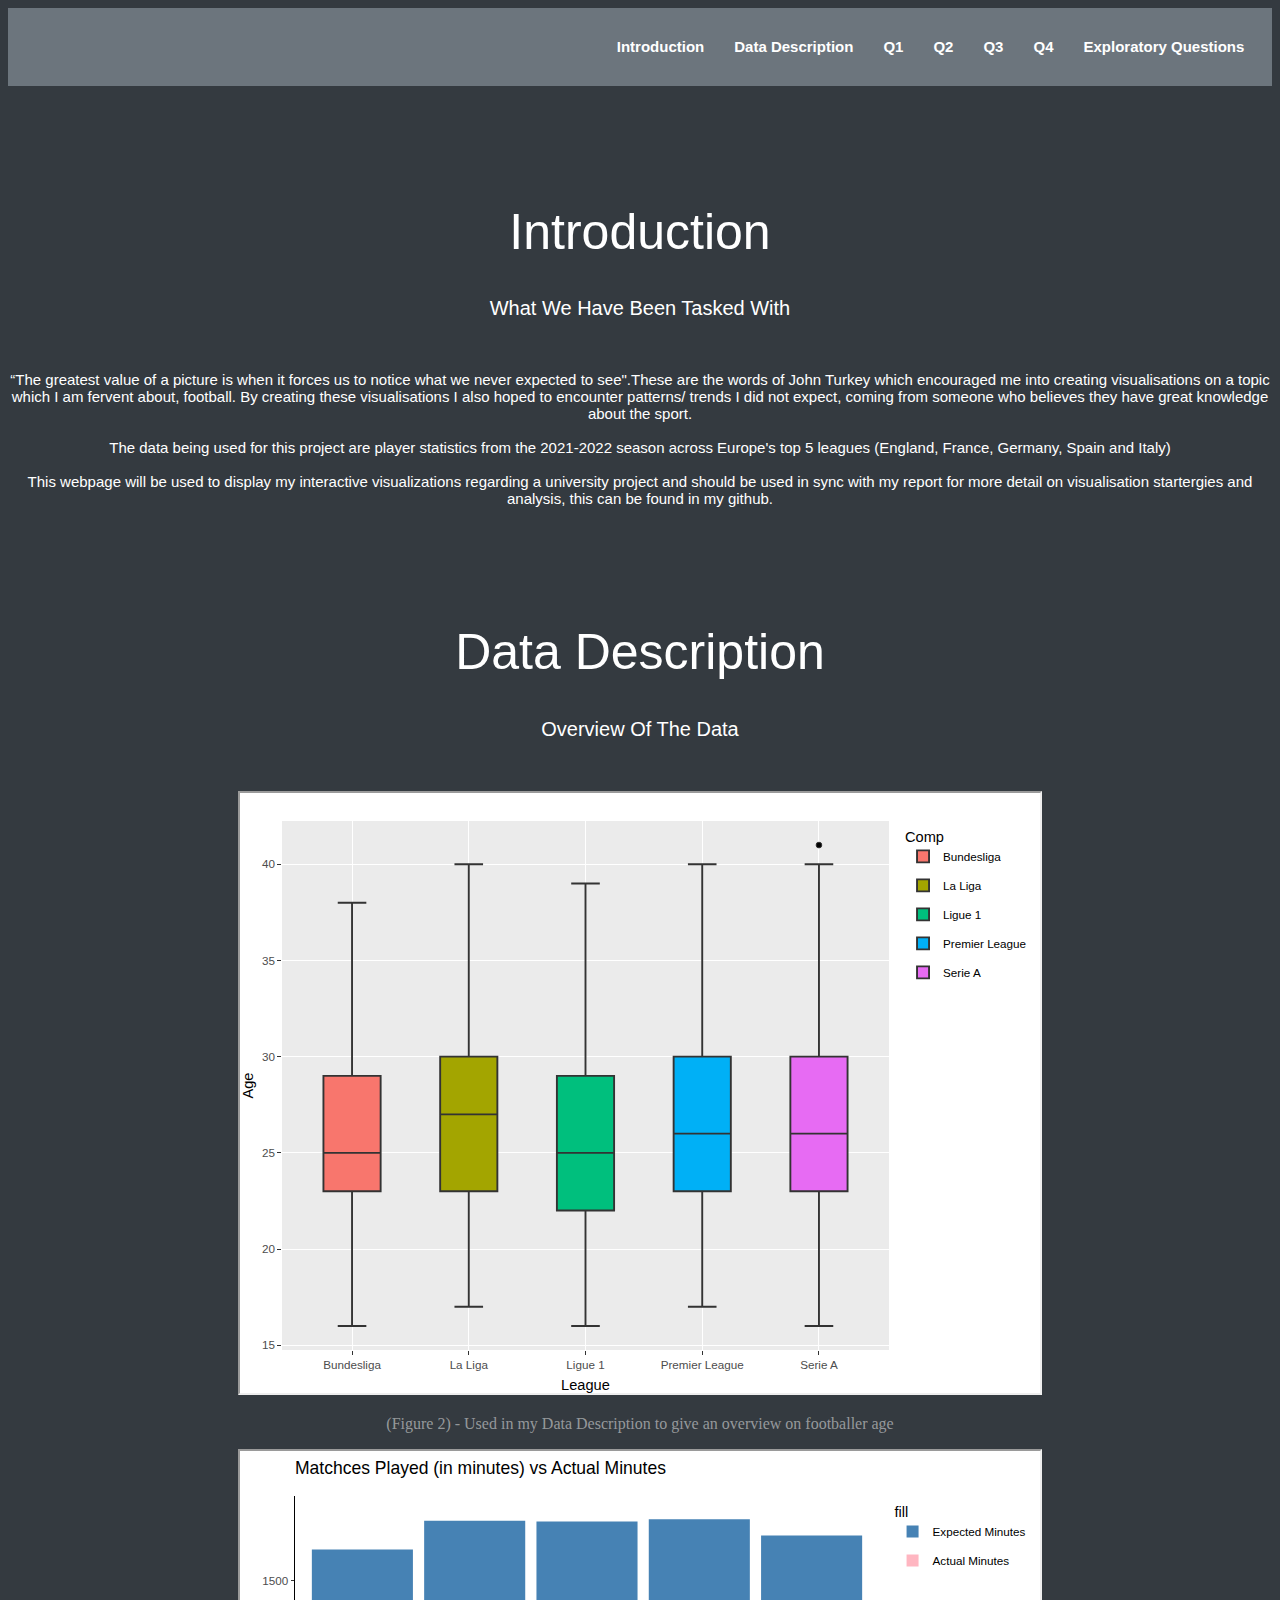
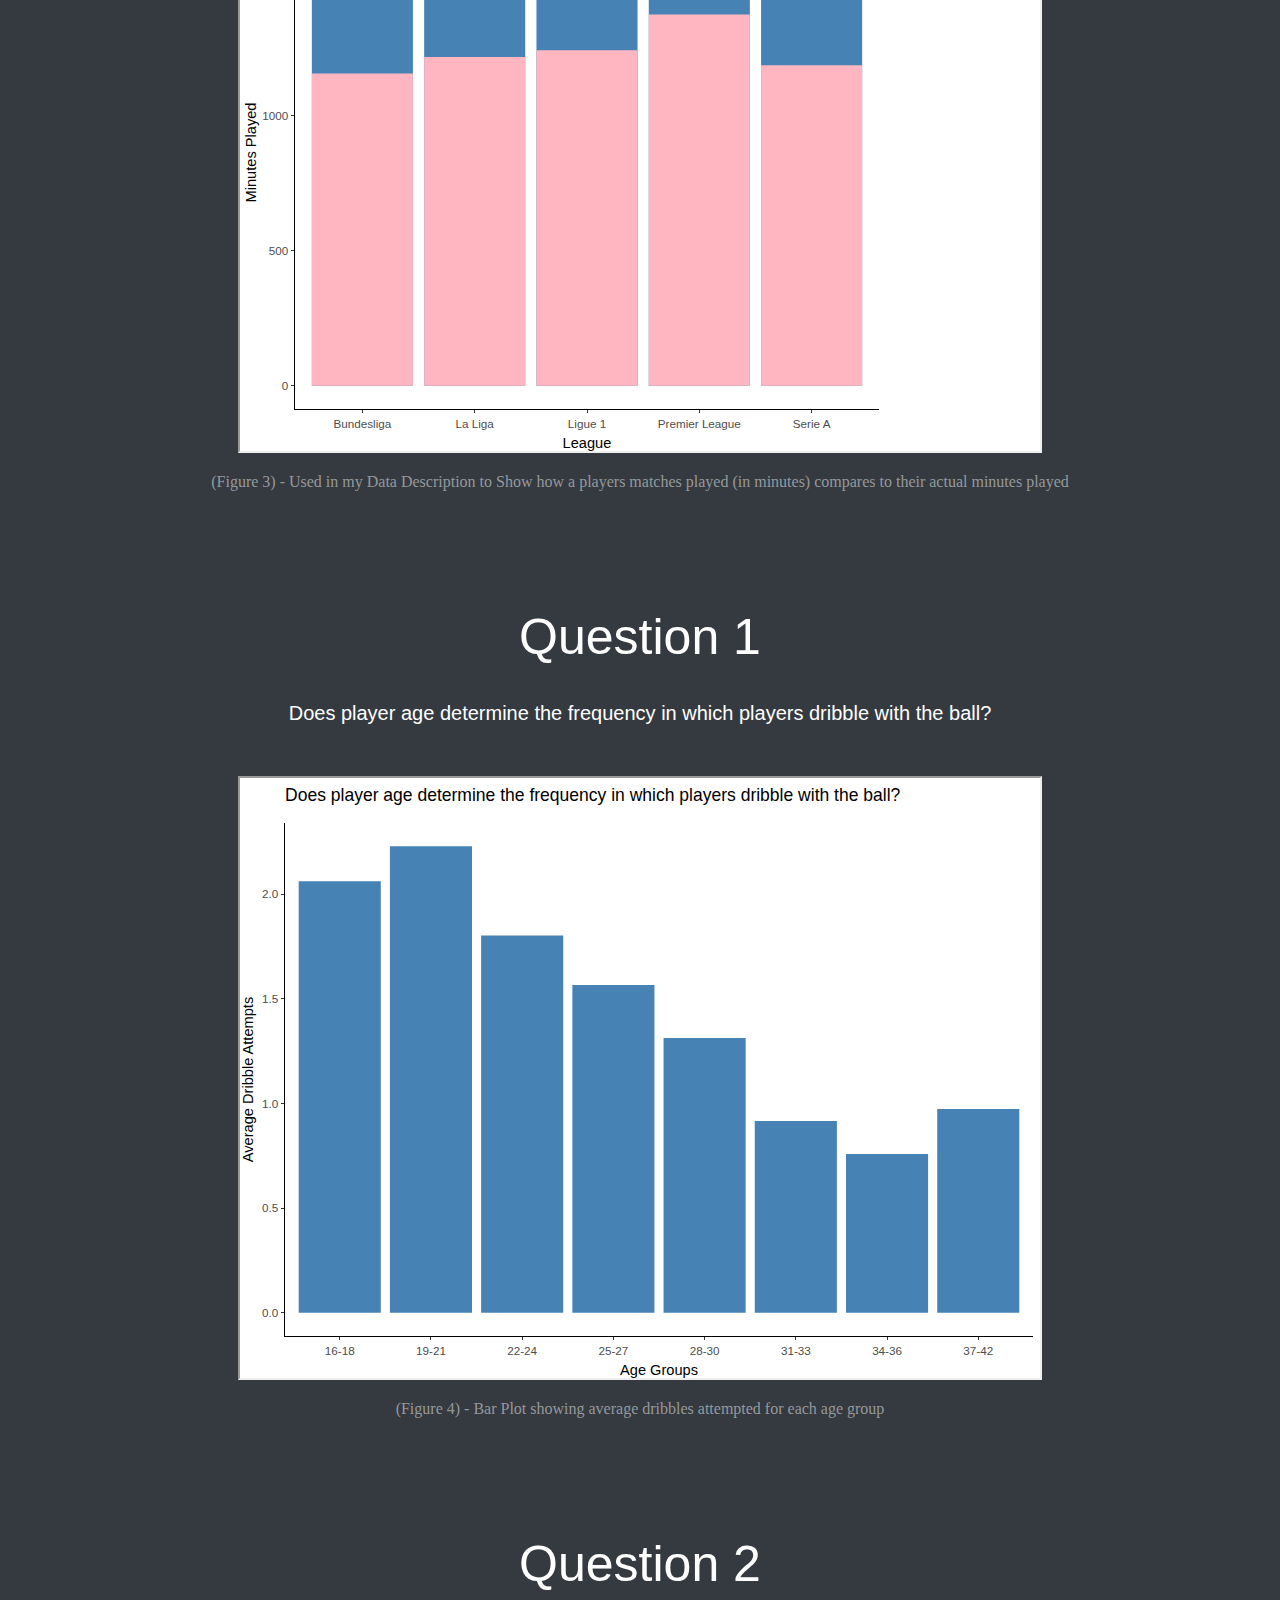
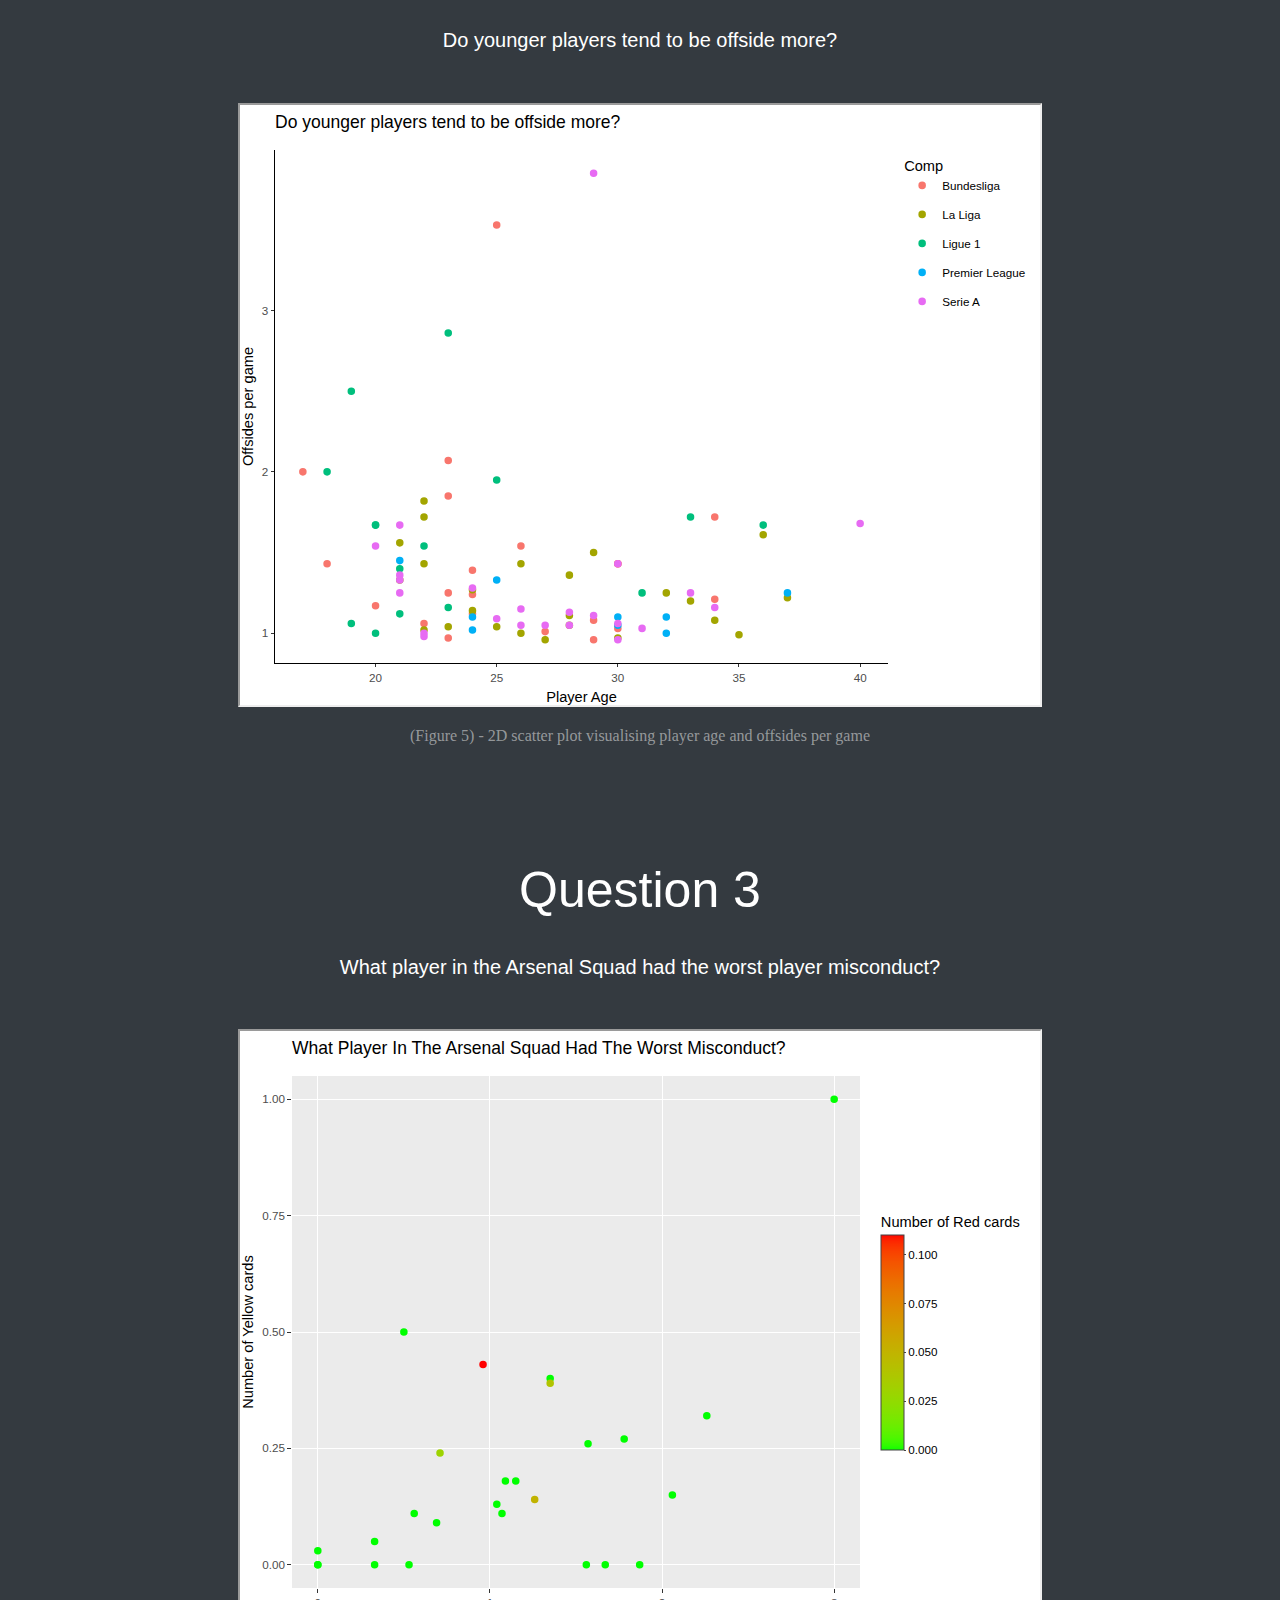
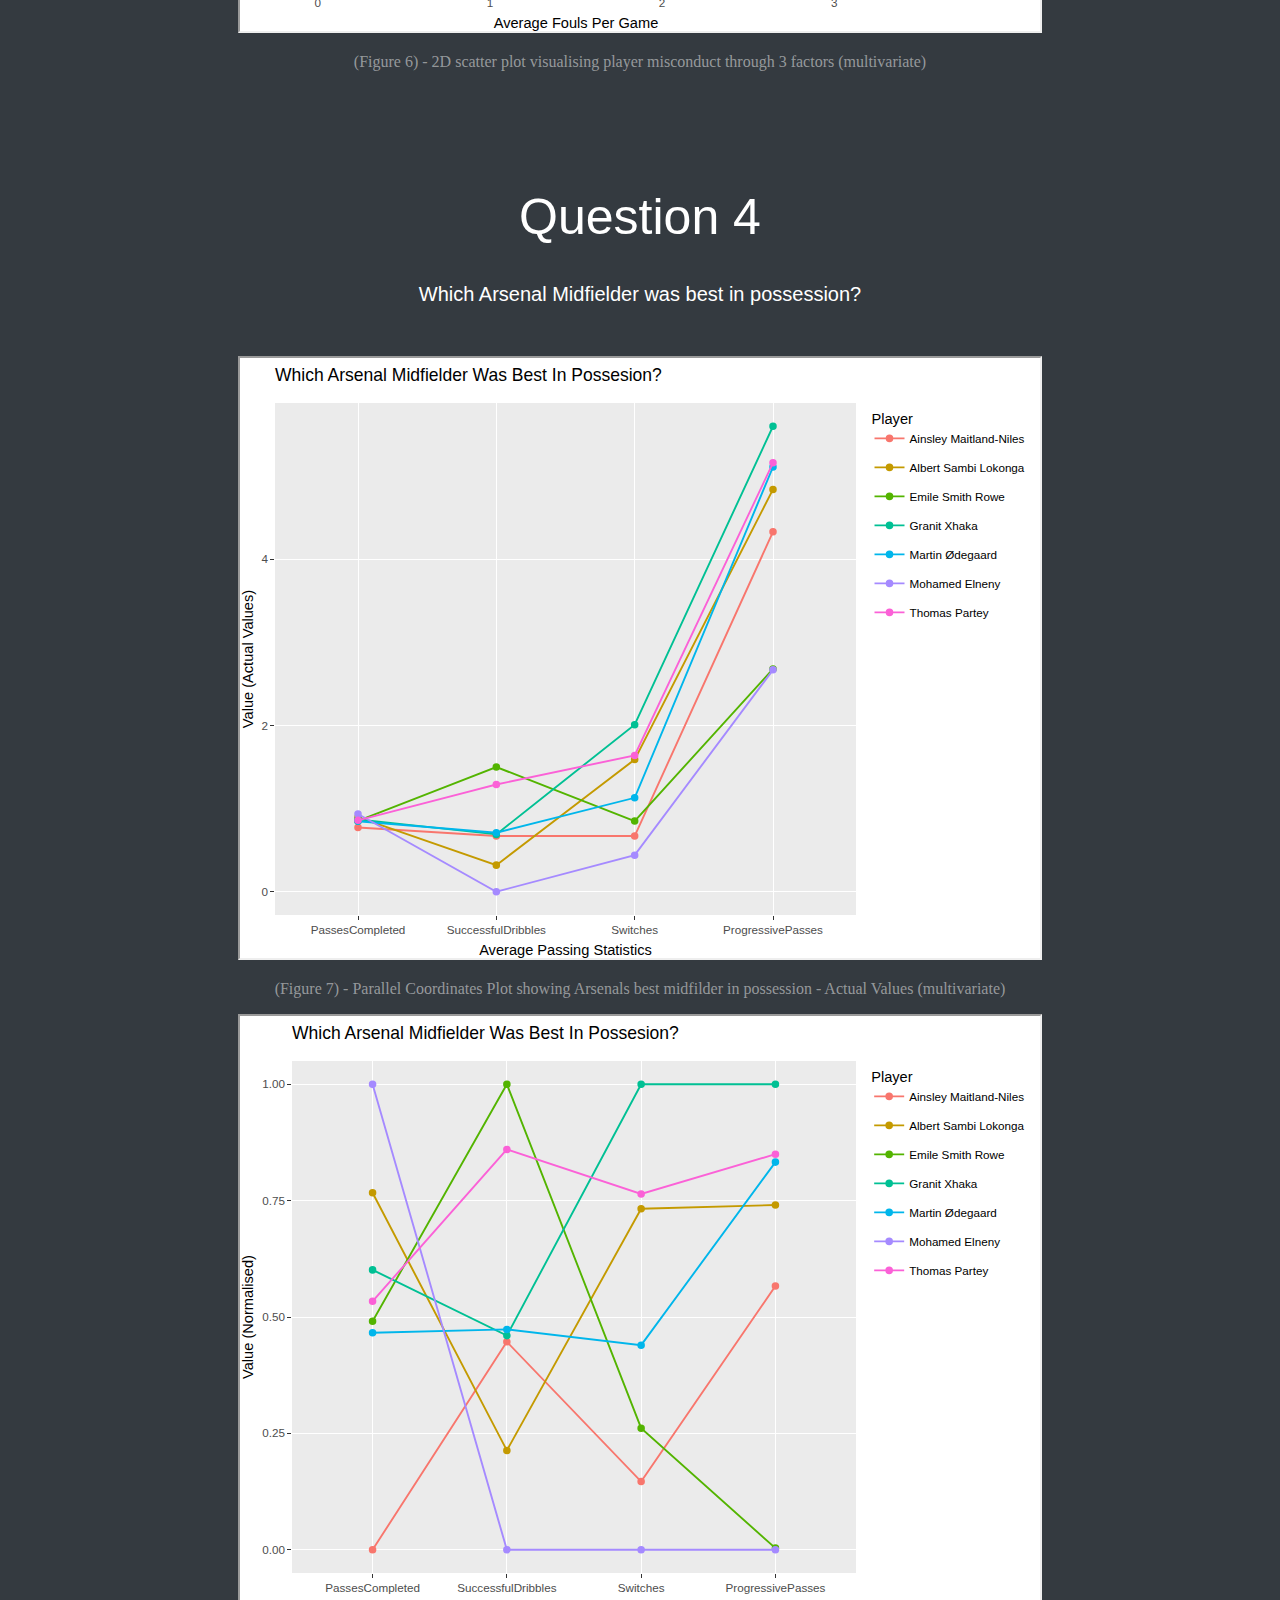
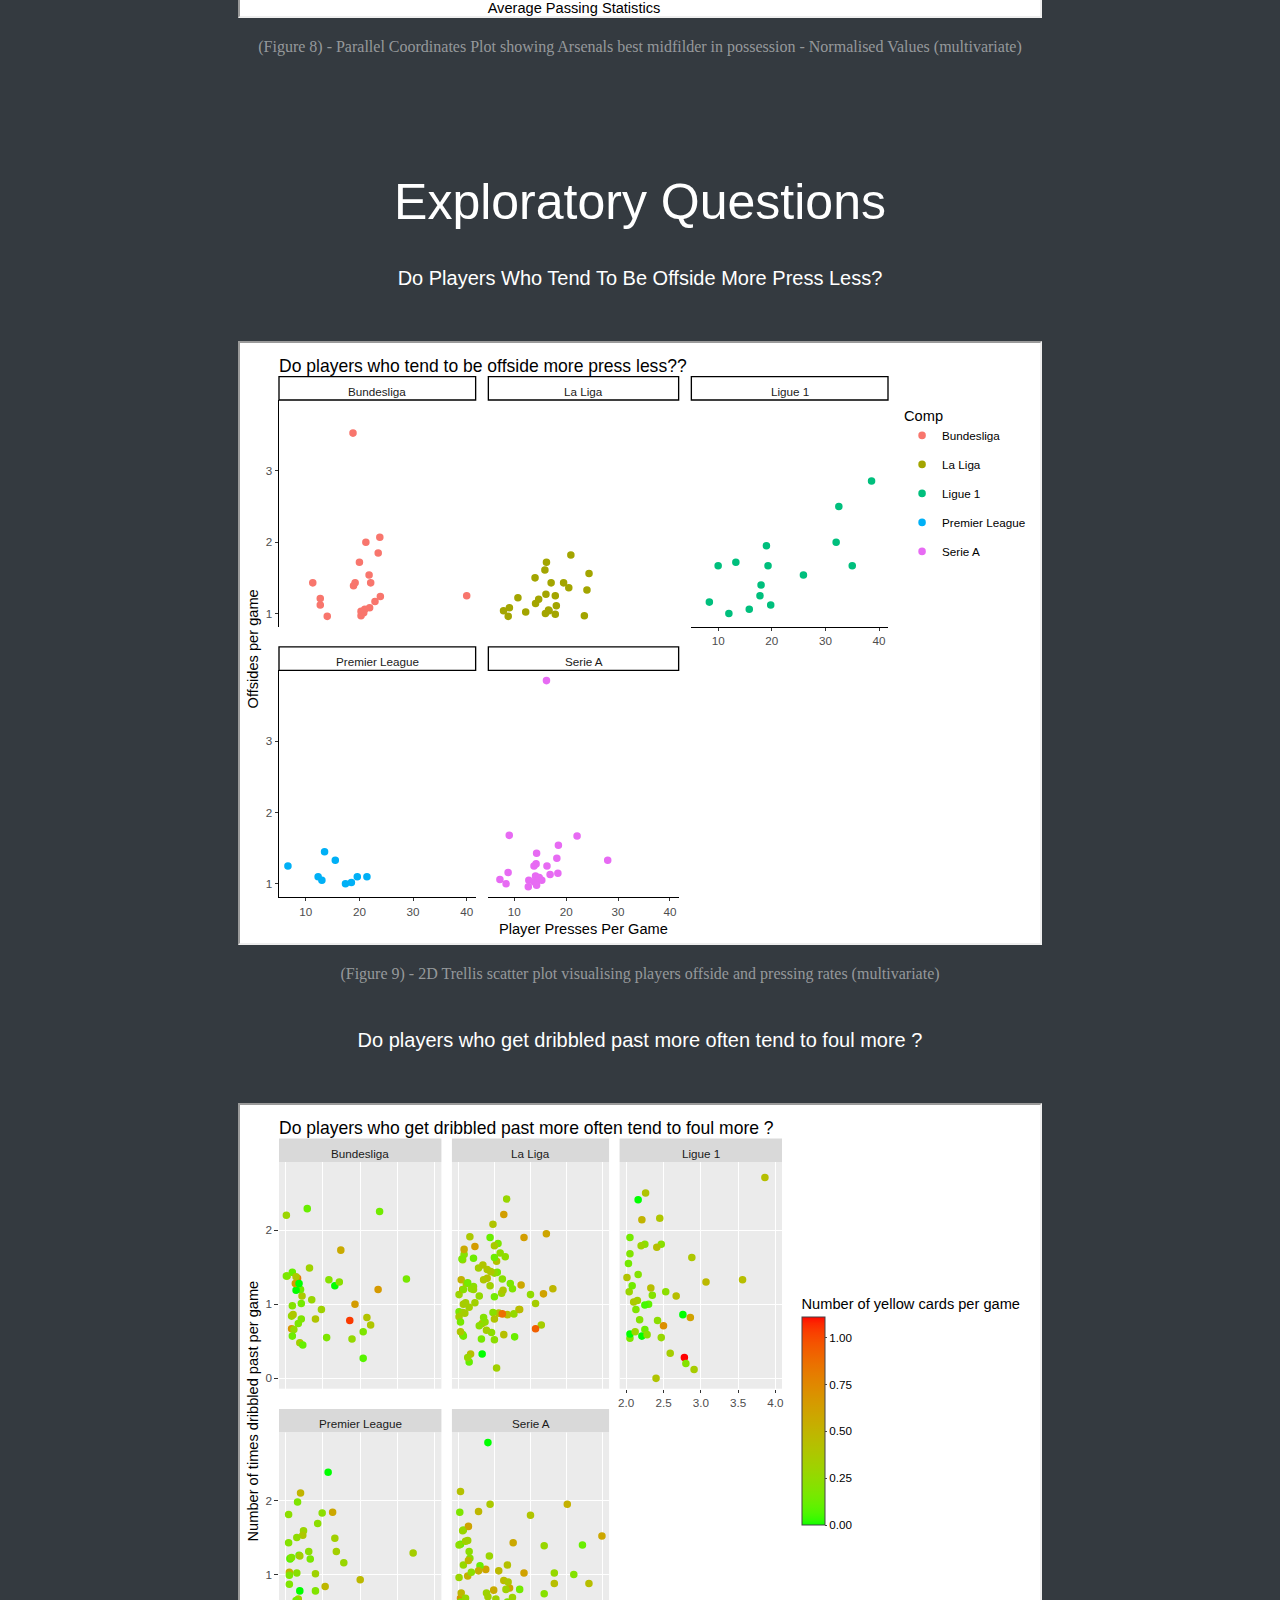
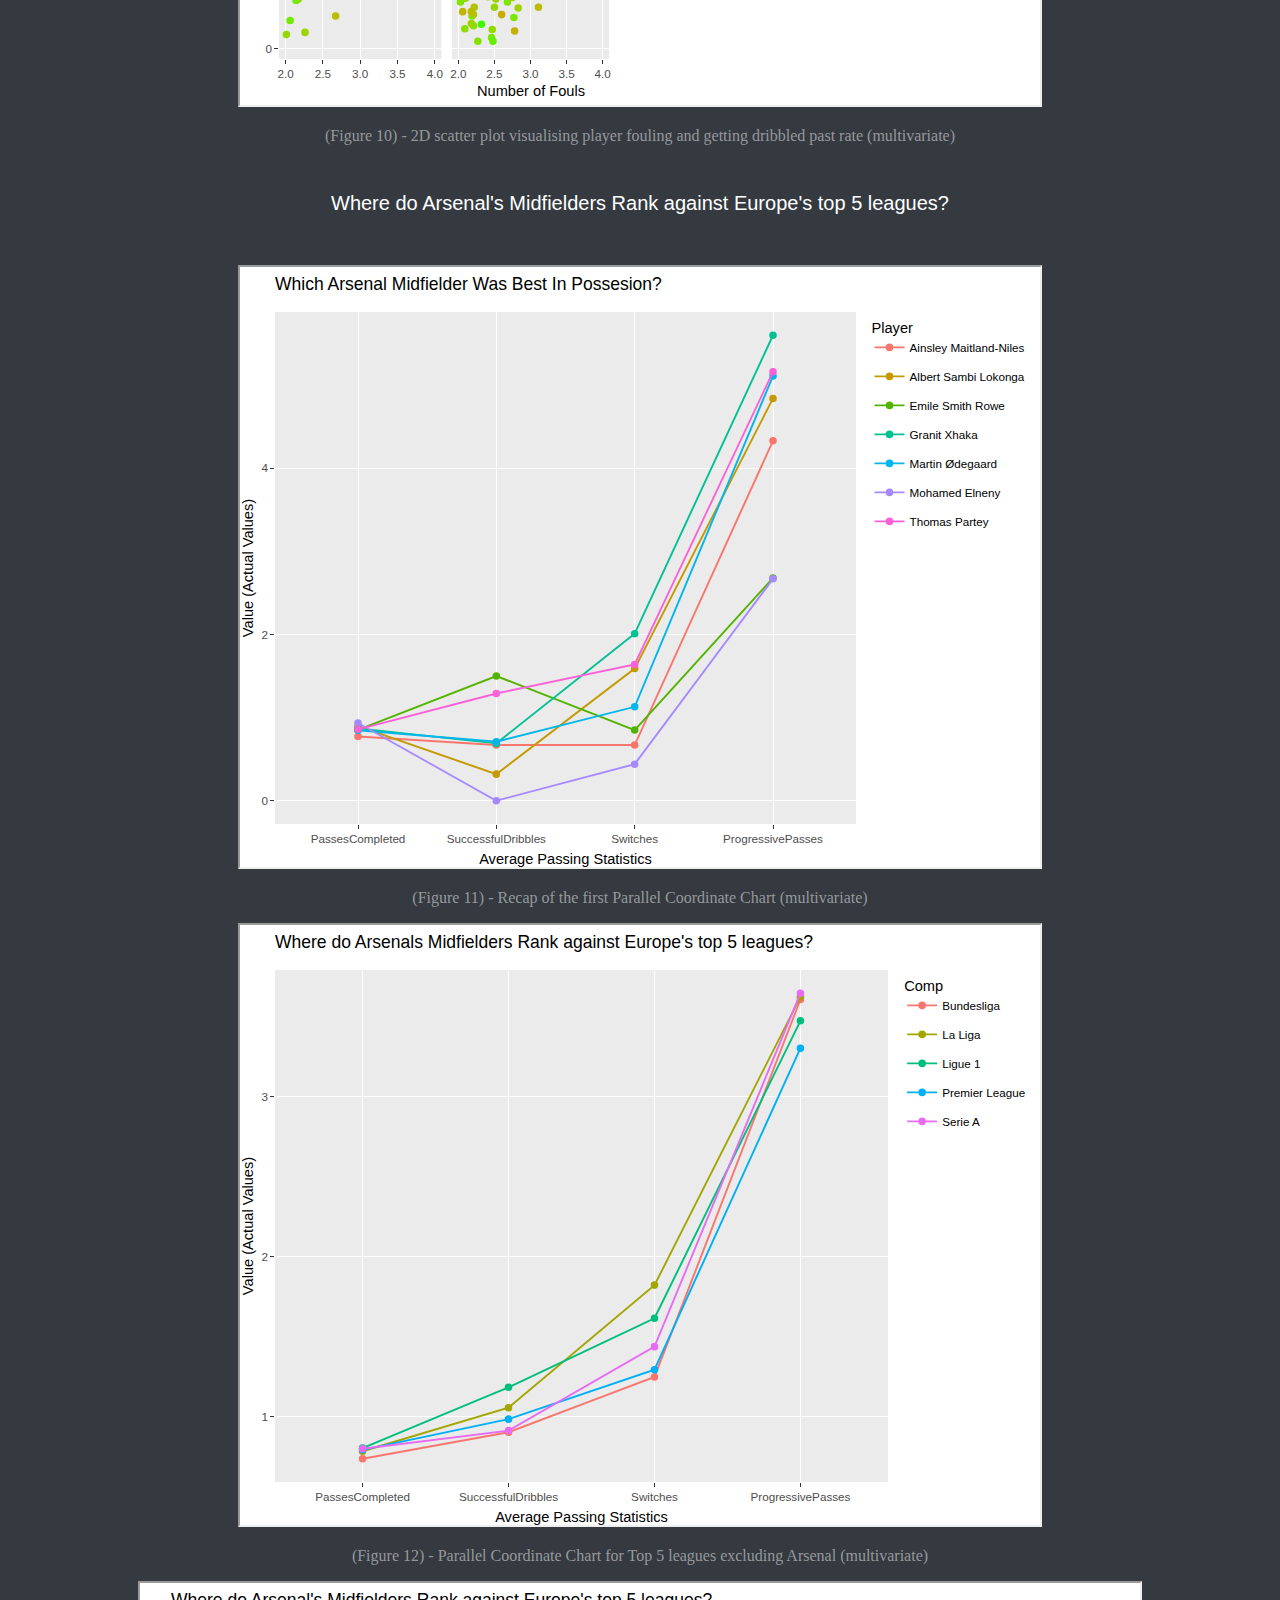
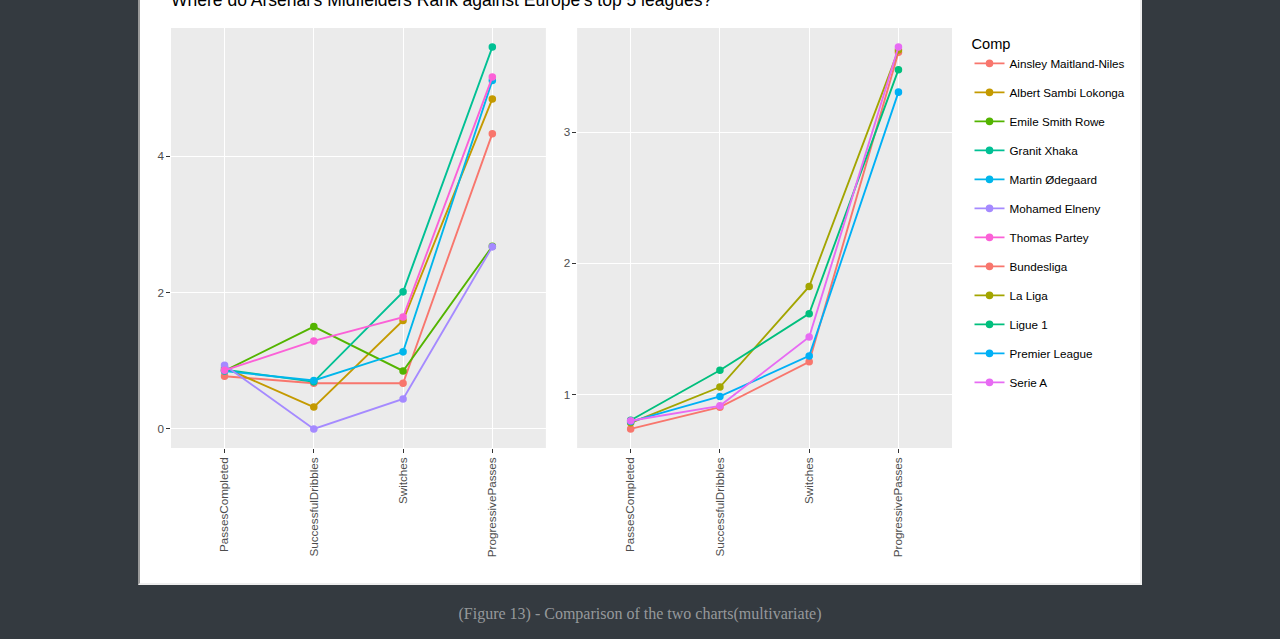
<file: index.html>
<!DOCTYPE html>
<html lang="en">

<head>
    <meta charset="UTF-8">

    <title>Europe's Top 5 Leagues Report </title>
    <link rel="stylesheet" href="main.css">


</head>

<body>
    <nav class="navbar" data-spy="affix" data-offset-top="10">
        <div class="container">
            <div class="navbar" id="buttons">
                <ul class="navbar-buttons">
                    <li class="nav-item">
                        <a class="nav-link" href="#intro">Introduction</a>
                    </li>
                    <li class="nav-item">
                        <a class="nav-link" href="#des">Data Description</a>
                    </li>
                    <li class="nav-item">
                        <a class="nav-link" href="#q1">Q1</a>
                    </li>
                    <li class="nav-item">
                        <a class="nav-link" href="#q2">Q2</a>
                    </li>
                    <li class="nav-item">
                        <a class="nav-link" href="#q3">Q3</a>
                    </li>
                    <li class="nav-item">
                        <a class="nav-link" href="#q4">Q4</a>
                    </li>
                    <li class="nav-item">
                        <a class="nav-link" href="#q5">Exploratory Questions</a>
                    </li>

                </ul>
            </div>
        </div>
    </nav>

    <!-- Introduction -->
    <section id="intro" class="section">
        <div class="container">
            <h6 class="section-title">Introduction</h6>
            <h6 class="section-subtitle"> What We Have Been Tasked With</h6>

            <p>“The greatest value of a picture is when it forces us to notice what we never expected to see".These
                are the words of John Turkey which encouraged me into creating visualisations on a topic which I am
                fervent about, football. By creating these visualisations I also hoped to encounter patterns/ trends I
                did not expect, coming from someone who believes they have great knowledge about the sport.
                <br>
                <br>

                The data being used for this project are player statistics from the 2021-2022 season across Europe's top
                5 leagues (England, France, Germany, Spain and Italy)
                <br>
                <br>

                This webpage will be used to display my interactive visualizations regarding a university project and
                should be used in sync with my
                report for more detail on visualisation startergies and analysis, this can be found in my github.

            </p>

        </div>
    </section>
    <!-- End OF Intro Section -->


    <!-- Introduction -->
    <section id="desc" class="section">
        <div class="container">
            <h6 class="section-title">Data Description</h6>
            <h6 class="section-subtitle"> Overview Of The Data</h6>



            <iframe src="Charts/ageBoxplot.html" width="800" height="600"></iframe>
            <p>(Figure 2) - Used in my Data Description to give an overview on footballer age</p>

            <iframe src="Charts/matchesPlayed.html" width="800" height="600"></iframe>
            <p>(Figure 3) - Used in my Data Description to Show how a players matches played (in minutes) compares to
                their actual minutes played</p>


        </div>
    </section>
    <!-- End OF Intro Section -->

    <!-- Q 1 -->
    <section id="q1" class="section">
        <div class="container">
            <h6 class="section-title">Question 1 </h6>
            <h6 class="section-subtitle"> Does player age determine the frequency in which players dribble with the
                ball?
            </h6>

            <iframe src="Charts/q1ch1.html" width="800" height="600"></iframe>
            <p>(Figure 4) - Bar Plot showing average dribbles attempted for each age group</p>
        </div>
    </section>
    <!-- End OF Section -->

    <!-- Q 2 -->
    <section id="q2" class="section">
        <div class="container">
            <h6 class="section-title">Question 2 </h6>
            <h6 class="section-subtitle"> Do younger players tend to be offside more?
            </h6>

            <iframe src="Charts/q2ch1.html" width="800" height="600"></iframe>
            <p>(Figure 5) - 2D scatter plot visualising player age and offsides per game </p>
        </div>
    </section>
    <!-- End OF Section -->

    <!-- Q 3 -->
    <section id="q3" class="section">
        <div class="container">
            <h6 class="section-title">Question 3 </h6>
            <h6 class="section-subtitle"> What player in the Arsenal Squad had the worst player misconduct?
            </h6>
            <iframe src="Charts/q3fix.html" width="800" height="600"></iframe>
            <p>(Figure 6) - 2D scatter plot visualising player misconduct through 3 factors (multivariate)</p>
        </div>
    </section>
    <!-- End OF Section -->

    <!-- Q 4 -->
    <section id="q4" class="section">
        <div class="container">
            <h6 class="section-title">Question 4 </h6>
            <h6 class="section-subtitle"> Which Arsenal Midfielder was best in possession?
            </h6>

            <iframe src="Charts/q4ch1.html" width="800" height="600"></iframe>
            <p>(Figure 7) - Parallel Coordinates Plot showing Arsenals best midfilder in possession - Actual Values
                (multivariate)</p>
            <iframe src="Charts/q4ch2.html" width="800" height="600"></iframe>
            <p>(Figure 8) - Parallel Coordinates Plot showing Arsenals best midfilder in possession - Normalised Values
                (multivariate)</p>
        </div>
    </section>
    <!-- End OF Section -->

    <!-- Q Expl -->
    <section id="q5" class="section">
        <div class="container">
            <h6 class="section-title">Exploratory Questions </h6>
            <h6 class="section-subtitle"> Do Players Who Tend To Be Offside More Press Less?</h6>

            <iframe src="Charts/q5ch1.html" width="800" height="600"></iframe>
            <p>(Figure 9) - 2D Trellis scatter plot visualising players offside and pressing rates (multivariate)</p>

            <h6 class="section-subtitle"> Do players who get dribbled past more often tend to foul more ?</h6>

            <iframe src="Charts/q6ch1.html" width="800" height="600"></iframe>
            <p>(Figure 10) - 2D scatter plot visualising player fouling and getting dribbled past rate (multivariate)
            </p>

            <h6 class="section-subtitle"> Where do Arsenal's Midfielders Rank against Europe's top 5 leagues?</h6>

            <iframe src="Charts/q7ch1.html" width="800" height="600"></iframe>
            <p>(Figure 11) - Recap of the first Parallel Coordinate Chart (multivariate)</p>
            <iframe src="Charts/q7ch2.html" width="800" height="600"></iframe>
            <p>(Figure 12) - Parallel Coordinate Chart for Top 5 leagues excluding Arsenal (multivariate)</p>
            <iframe src="Charts/q7fix.html" width="1000" height="600"></iframe>
            <p>(Figure 13) - Comparison of the two charts(multivariate)</p>
        </div>
    </section>
    <!-- End OF Section -->


</body>

</html>
</file>
<file: main.css>
.navbar {
    background-color: #6c757d;
    margin: 0;
    padding: 0;
    font-family: 'Poppins', sans-serif;
    color: #fff;
}

.navbar-buttons {
    display: flex;
    justify-content: flex-end;
    list-style: none;
    margin: 0;
    padding: 0;
    width: 99%;
}

.nav-item {
    margin: 30px 15px;
}

.nav-link {
    color: #fff;
    text-decoration: none;
    font-size: 15px;
    font-weight: 600;
}

.section {
    background-color: #343a40;
    text-align: center;
    font: #fff;
}

.section .section-title {
    font-size: 50px;
    margin-bottom: -10px;
    font-weight: 500;
    font-family: 'Poppins', sans-serif;
    color: #fff;

}


.section .section-subtitle {
    font-size: 20px;
    padding-bottom: 4px;
    font-weight: 400;
    font-family: 'Poppins', sans-serif;
    color: #fff;
}

#intro p {
    color: #fff;
    font-family: 'Poppins', sans-serif;
    font-size: 15px;
}

.uncertainty1 {
    text-align: center;
}

body {
    background-color: #343a40;
}

.figure-titles {
    font-size: 18px;
    color: #adb5bd;
    padding-left: 10%;
}

.fig-text h5 {
    color: #adb5bd;
}

.fig-text p {
    color: #fff;
}

p {
    color: #ffffff7b;
}
</file>
